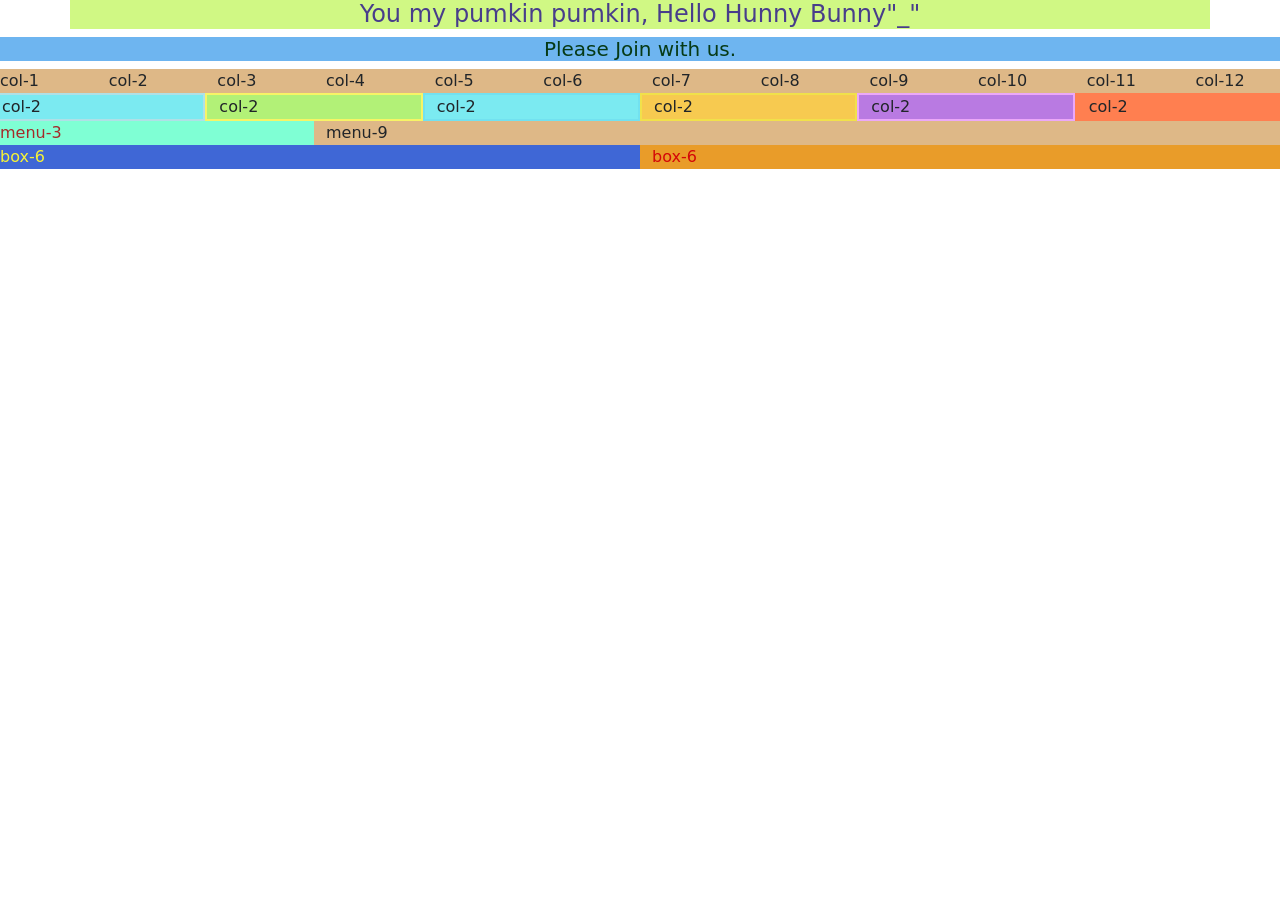
<file: Online/index.html>
<!DOCTYPE html>
<html lang="en">
<head>
    <meta charset="UTF-8">
    <meta name="viewport" content="width=device-width, initial-scale=1.0">
    <title>Document</title>
    <link rel="stylesheet" href="https://cdn.jsdelivr.net/npm/bootstrap@5.3.8/dist/css/bootstrap.min.css">
</head>
<body>

    <h4 class="container" style="color: darkslateblue; background-color: rgb(208, 248, 132);  text-align: center;" >You my pumkin pumkin, Hello Hunny Bunny"_"</h4>
    <h5 class="container_fluid" style="color: rgb(6, 58, 22); background-color: rgb(110, 181, 240);  text-align: center;"  >Please Join with us.</h5>
    
<div style="background-color: burlywood;" class="container_fluid">
    <div class="row"> 
        <div class="col">col-1</div>
        <div class="col">col-2</div>
        <div class="col">col-3</div>
        <div class="col">col-4</div>
        <div class="col">col-5</div>
        <div class="col">col-6</div>
        <div class="col">col-7</div>
        <div class="col">col-8</div>
        <div class="col">col-9</div>
        <div class="col">col-10</div>
        <div class="col">col-11</div>
        <div class="col">col-12</div>
        
    </div>
    <div style="background-color: coral;  " class="row"> 
       <div style="border: 2px solid powderblue ; background-color: #7beaf1;" class="col">col-2</div>
        <div style="border: 2px solid rgb(247, 244, 102) ; background-color: #b2f177;" class="col">col-2</div>
        <div style="border: 2px solid rgb(114, 225, 240) ; background-color: #7beaf1;" class="col">col-2</div>
        <div style="border: 2px solid rgb(241, 225, 74) ; background-color: #f7ca50;" class="col">col-2</div>
        <div style="border: 2px solid rgb(235, 168, 248) ; background-color: #b97ae2;" class="col">col-2</div>
        <div style="border: 2px solid coral ; " class="col">col-2</div>
    </div>
    <div class="container_fluid" > 
        <div class="row">
            <div style="background-color: aquamarine; color: brown;" class="col-3">menu-3</div>
        <div  class="col">menu-9</div>
        </div>
        
    </div>


    <div class="container_fluid" > 
        <div class="row">
            <div style="background-color: rgb(63, 103, 214); color: rgb(247, 243, 54);" class="col-6">box-6</div>
        <div style="background-color: rgb(233, 156, 41); color: rgb(212, 8, 8);" class="col">box-6</div>
        </div>
        
    </div>

</div>




    <link rel="stylesheet" href="https://cdn.jsdelivr.net/npm/bootstrap@5.3.8/dist/js/bootstrap.bundle.min.js
">
</body>
</html>
</file>
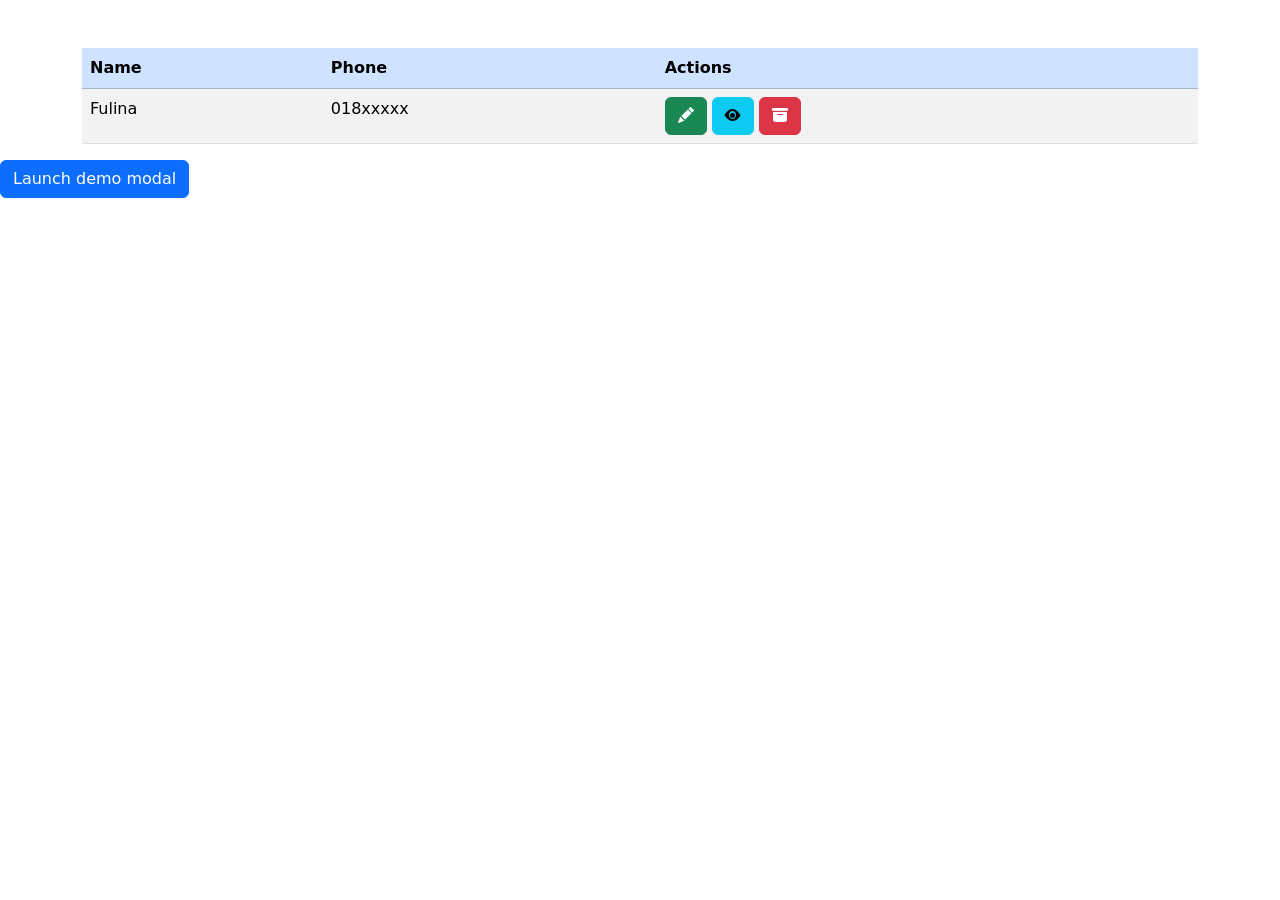
<file: Offline/form.html>
<!DOCTYPE html>
<html lang="en">
<head>
    <meta charset="UTF-8">
    <title>Form-link</title>

    <!-- Bootstrap CSS -->
    <link href="https://cdn.jsdelivr.net/npm/bootstrap@5.3.2/dist/css/bootstrap.min.css" rel="stylesheet">
    <!-- Bootstrap Icons -->
    <link href="https://cdn.jsdelivr.net/npm/bootstrap-icons/font/bootstrap-icons.css" rel="stylesheet">
</head>
<body>

<div class="container mt-5">

    <table class="table table-striped">
        <thead class="table-primary">
            <tr>
                <th>Name</th>
                <th>Phone</th>
                <th>Actions</th>
            </tr>
        </thead>

        <tbody>
            <tr>
                <td class="name">Fulina</td>
                <td class="phone">018xxxxx</td>
                <td>
                    <button class="btn btn-success editBtn"
                    data-bs-toggle="modal" 
                    data-bs-target="#myModal">
                        <i class="bi bi-pencil-fill"></i>
                    </button>

                    <button class="btn btn-info viewBtn" data-bs-toggle="modal" data-bs-target="#myModal">
                        <i class="bi bi-eye-fill"></i>
                    </button>

                    <button class="btn btn-danger" data-bs-toggle="tooltip" title="Delete">
                        <i class="bi bi-archive-fill"></i>
                    </button>
                </td>
            </tr>
        </tbody>
    </table>

</div>

<!-- Modal -->
<div class="modal fade" id="myModal" tabindex="-1">
    <div class="modal-dialog">
        <div class="modal-content">

            <div class="modal-header">
                <h5 class="modal-title" id="modalTitle">Form</h5>
                <button class="btn-close" data-bs-dismiss="modal"></button>
            </div>

            <div class="modal-body">
                <div class="mb-3">
                    <label class="form-label">Name</label>
                    <input type="text" id="mName" class="form-control">
                </div>

                <div class="mb-3">
                    <label class="form-label">Phone</label>
                    <input type="text" id="mPhone" class="form-control">
                </div>
            </div>

            <div class="modal-footer">
                <button class="btn btn-secondary" data-bs-dismiss="modal">Close</button>
                <button class="btn btn-primary" id="saveBtn">Save changes</button>
            </div>

        </div>
    </div>
</div>


<!-- Button trigger modal -->
<button type="button" class="btn btn-primary" data-bs-toggle="modal" data-bs-target="#exampleModal">
  Launch demo modal
</button>

<!-- Modal -->
<div class="modal fade" id="exampleModal" tabindex="-1" aria-labelledby="exampleModalLabel" aria-hidden="true">
  <div class="modal-dialog">
    <div class="modal-content">
      <div class="modal-header">
        <h1 class="modal-title fs-5" id="exampleModalLabel">Modal title</h1>
        <button type="button" class="btn-close" data-bs-dismiss="modal" aria-label="Close"></button>
      </div>
      <div class="modal-body">
        ...
      </div>
      <div class="modal-footer">
        <button type="button" class="btn btn-secondary" data-bs-dismiss="modal">Close</button>
        <button type="button" class="btn btn-primary">Save changes</button>
      </div>
    </div>
  </div>
</div>

<!-- Bootstrap JS -->
<script src="https://cdn.jsdelivr.net/npm/bootstrap@5.3.2/dist/js/bootstrap.bundle.min.js"></script>



</body>
</html>
</file>
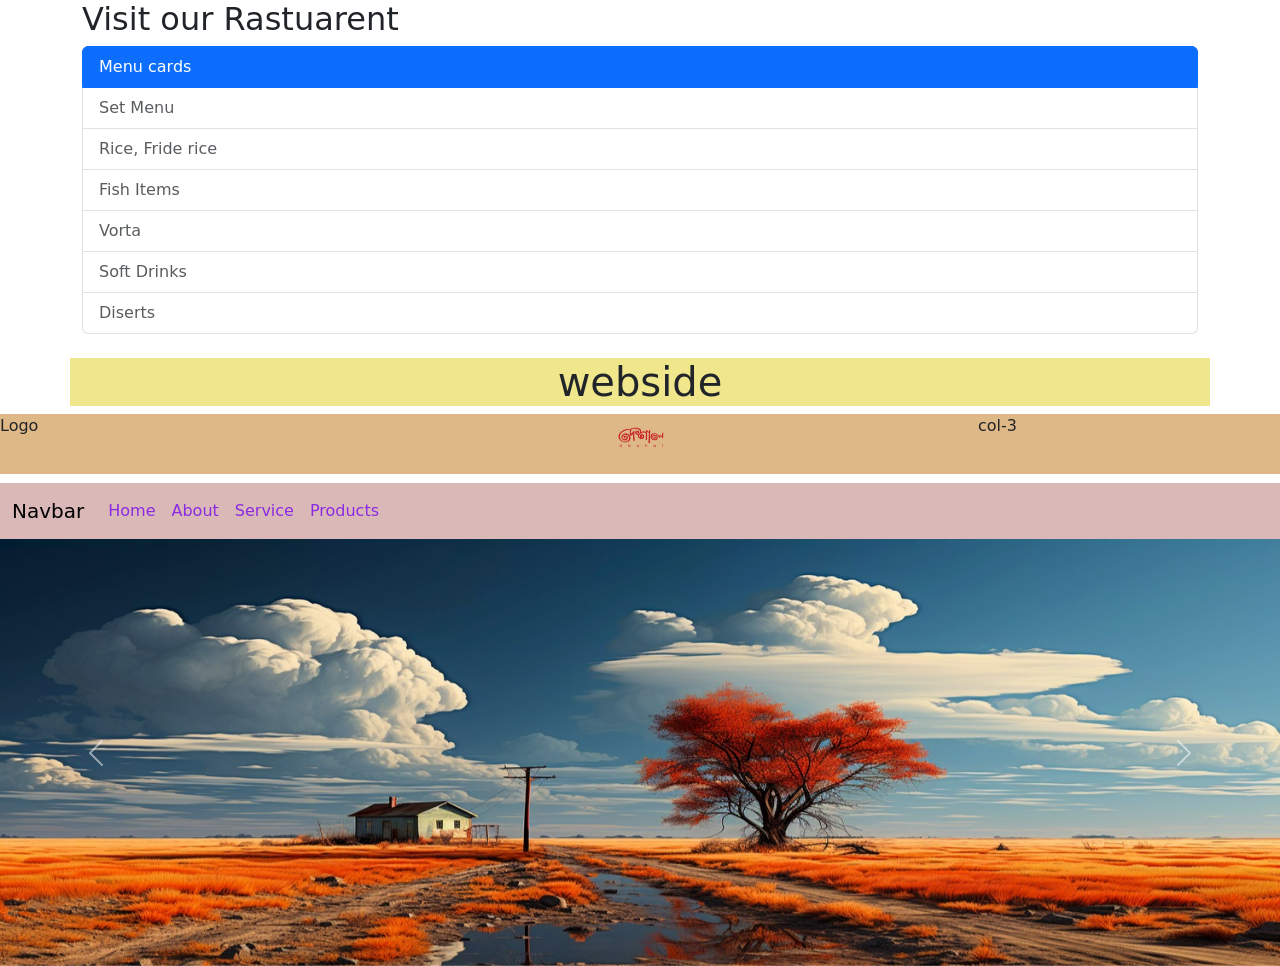
<file: Offline/list.html>
<!DOCTYPE html>
<html lang="en">

<head>
    <meta charset="UTF-8">
    <meta name="viewport" content="width=device-width, initial-scale=1.0">
    <title>list-file</title>
    <link rel="stylesheet" href="bootstrap-5.3.8-dist/bootstrap-5.3.8-dist/css/bootstrap.min.css">

</head>

<body>



    <div class="container">
        <h2>Visit our Rastuarent</h2>
        <div class="list-group">
            <a href="#" class="list-group-item list-group-item-action active " aria-current="true">
                Menu cards
            </a>
            <a href="#" class="list-group-item list-group-item-action">Set Menu</a>
            <a href="#" class="list-group-item list-group-item-action">Rice, Fride rice</a>
            <a href="#" class="list-group-item list-group-item-action">Fish Items</a>
            <a href="#" class="list-group-item list-group-item-action">Vorta</a>
            <a href="#" class="list-group-item list-group-item-action">Soft Drinks</a>
            <a href="#" class="list-group-item list-group-item-action disabled" aria-disabled="true">Diserts</a>
        </div>
    </div> <br>


    <header>
        <div style="background-color: khaki;" class="container">
            <h1 style="text-align: center;">webside</h1>
        </div>
    </header>

    <div style="background-color: burlywood; height: 60px; margin-bottom: -15px;" class="container_fluid">
        <div class="row">
            <div class="col-3">Logo</div>
            <div  class="col-6 text-center"> 
                <img width="50px" height="30px" class="mt-2"  src="pictures/DeshalMain.png" alt="">
            </div>
            <div class="col-3">col-3</div>
            
        </div>
    </div> <br>

    <nav class="navbar navbar-expand-lg" style="background-color: #dbb8b8;">
        <div class="container-fluid">
            <a class="navbar-brand" href="#">Navbar</a>
            <button class="navbar-toggler" type="button" data-bs-toggle="collapse" data-bs-target="#navbarNavDropdown"
                aria-controls="" aria-expanded="false" aria-label="Toggle navigation">
                <span class="navbar-toggler-icon"></span>
            </button>
            <div class="collapse navbar-collapse" id="navbarNavDropdown">
                <ul class="navbar-nav">
                    <li class="nav-item">
                        <a style="color: blueviolet;" class="nav-link active" aria-current="page" href="#">Home</a>
                    </li>
                    <li class="nav-item">
                        <a style="color: blueviolet;" class="nav-link active" aria-current="page" href="#">About</a>
                    </li>
                    <li class="nav-item">
                        <a style="color: blueviolet;" class="nav-link active" aria-current="page" href="#">Service</a>
                    </li>
                    <li class="nav-item">
                        <a style="color: blueviolet;" class="nav-link active" aria-current="page" href="#">Products</a>
                    </li>


                </ul>
            </div>
        </div>
    </nav>



    <div id="carouselExample" class="carousel slide">
        <div class="carousel-inner">
            <div class="carousel-item active">
                <img src="pictures/digital-art-isolated-house (1).jpg" class="d-block w-100" alt="...">
            </div>
            <div class="carousel-item">
                <img src="pictures/image3.jpg" class="d-block w-100" alt="...">
            </div>
            <div class="carousel-item">
                <img src="pictures/pic11.jpg" class="d-block w-100" alt="...">
            </div>
        </div>
        <button class="carousel-control-prev" type="button" data-bs-target="#carouselExample" data-bs-slide="prev">
            <span class="carousel-control-prev-icon" aria-hidden="true"></span>
            <span class="visually-hidden">Previous</span>
        </button>
        <button class="carousel-control-next" type="button" data-bs-target="#carouselExample" data-bs-slide="next">
            <span class="carousel-control-next-icon" aria-hidden="true"></span>
            <span class="visually-hidden">Next</span>
        </button>
    </div>





    <script src="bootstrap-5.3.8-dist/bootstrap-5.3.8-dist/js/bootstrap.bundle.min.js"></script>

</body>

</html>
</file>
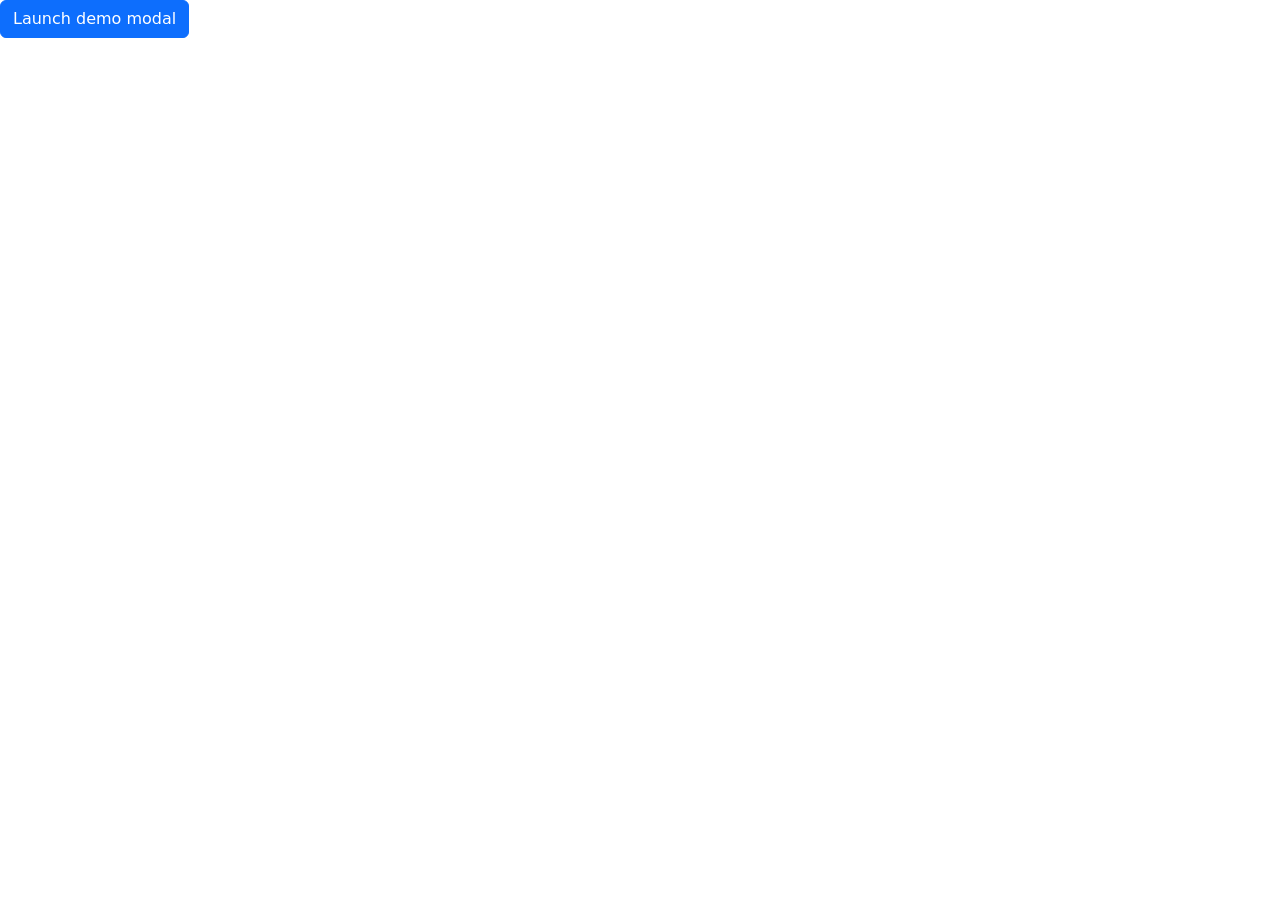
<file: Offline/pic.html>
<!DOCTYPE html>
<html lang="en">

<head>
    <meta charset="UTF-8">
    <meta name="viewport" content="width=device-width, initial-scale=1.0">
    <title>pictures</title>
    <link rel="stylesheet" href="bootstrap-5.3.8-dist/bootstrap-5.3.8-dist/css/bootstrap.min.css">
</head>

<body>
   <!-- Button trigger modal -->
<button type="button" class="btn btn-primary" data-bs-toggle="modal" data-bs-target="#exampleModal">
  Launch demo modal
</button>

<!-- Modal -->
<div class="modal fade" id="exampleModal" tabindex="-1" aria-labelledby="exampleModalLabel" aria-hidden="true">
  <div class="modal-dialog">
    <div class="modal-content">
      <div class="modal-header">
        <h1 class="modal-title fs-5" id="exampleModalLabel">Modal title</h1>
        <button type="button" class="btn-close" data-bs-dismiss="modal" aria-label="Close"></button>
      </div>
      <div class="modal-body">
        ...
      </div>
      <div class="modal-footer">
        <button type="button" class="btn btn-secondary" data-bs-dismiss="modal">Close</button>
        <button type="button" class="btn btn-primary">Save changes</button>
      </div>
    </div>
  </div>
</div>



    <link rel="stylesheet" href="bootstrap-5.3.8-dist/bootstrap-5.3.8-dist/js/bootstrap.bundle.min.js">
</body>

</html>
</file>
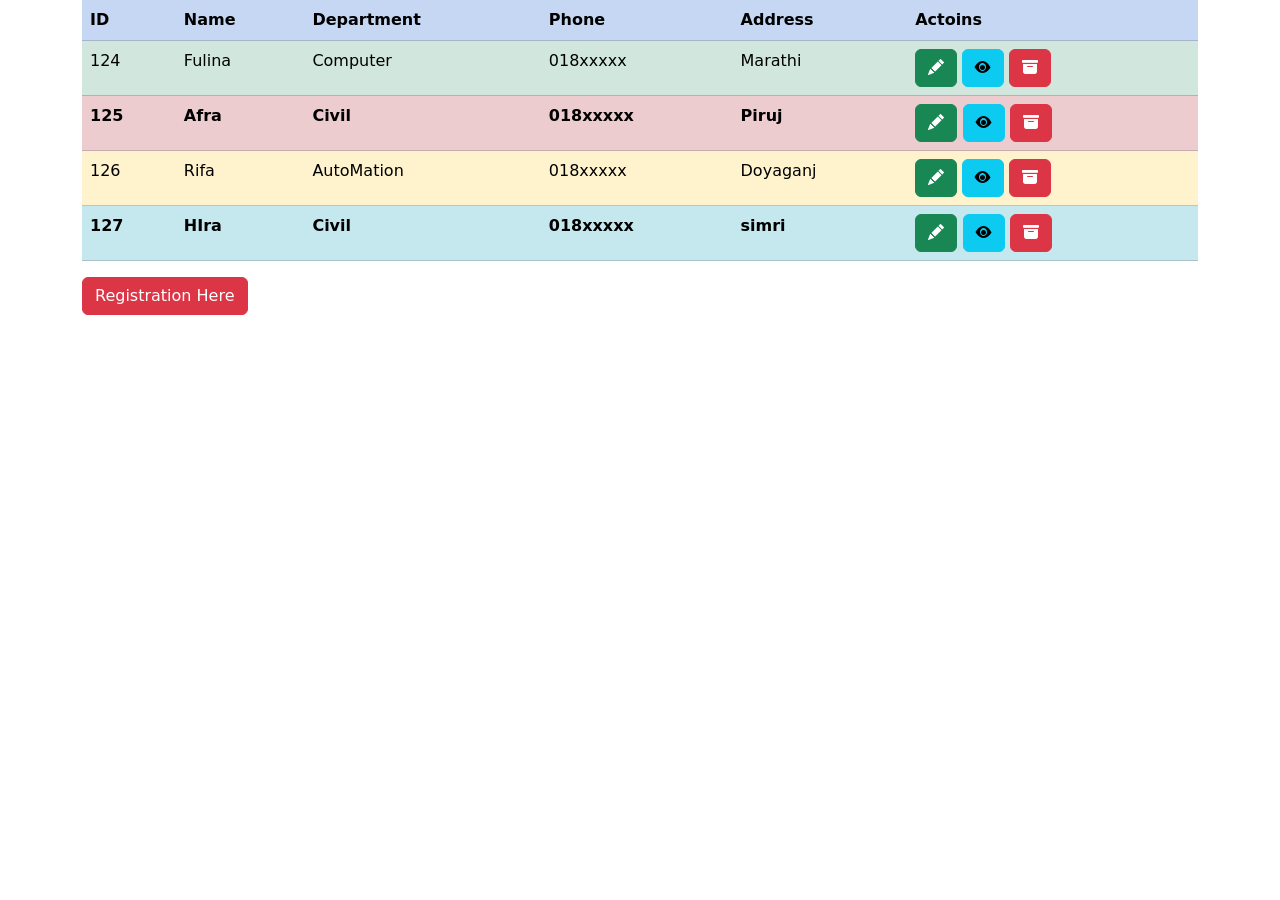
<file: Offline/table.html>
<!DOCTYPE html>
<html lang="en">

<head>
    <meta charset="UTF-8">
    <meta name="viewport" content="width=device-width, initial-scale=1.0">
    <title>table </title>
    <link rel="stylesheet" href="bootstrap-5.3.8-dist/bootstrap-5.3.8-dist/css/bootstrap.min.css">
    <link rel="stylesheet" href="https://cdn.jsdelivr.net/npm/bootstrap-icons@1.13.1/font/bootstrap-icons.min.css">
</head>

<body>

    <div class="container">
        <table class="table table-striped">
            <tr class="table-primary">
                <th>ID</th>
                <th>Name</th>
                <th>Department</th>
                <th>Phone</th>
                <th>Address</th>
                <th>Actoins</th>

            </tr>

            <tr class="table-success">
                <td>124</td>
                <td>Fulina</td>
                <td>Computer</td>
                <td>018xxxxx</td>
                <td>Marathi</td>
                <td>
                    <button type="button" class="btn btn-success" data-bs-toggle="tooltip" data-bs-placement="bottom"
                        data-bs-title="Edit"><i class="bi bi-pencil-fill"></i></button>
                    <button type="button" class="btn btn-info" data-bs-toggle="tooltip" data-bs-placement="right"
                        data-bs-title="View"><i class="bi bi-eye-fill"></i></button>
                    <button type="button" class="btn btn-danger" data-bs-toggle="tooltip" data-bs-placement="right"
                        data-bs-title="Delate"><i class="bi bi-archive-fill"></i></button>
                </td>
            </tr>

            <tr class="table-danger">
                <th>125</th>
                <th>Afra</th>
                <th>Civil</th>
                <th>018xxxxx</th>
                <th>Piruj</th>
                <th> <button type="button" class="btn btn-success" data-bs-toggle="tooltip" data-bs-placement="bottom"
                        data-bs-title="Edit"><i class="bi bi-pencil-fill"></i></button>
                    <button type="button" class="btn btn-info"><i class="bi bi-eye-fill"></i></button>
                    <button type="button" class="btn btn-danger"><i class="bi bi-archive-fill"></i></button>
                </th>
            </tr>

            <tr class="table-warning">
                <td>126</td>
                <td>Rifa</td>
                <td>AutoMation</td>
                <td>018xxxxx</td>
                <td>Doyaganj</td>
                <td> <button type="button" class="btn btn-success"><i class="bi bi-pencil-fill"></i></button>
                    <button type="button" class="btn btn-info"><i class="bi bi-eye-fill"></i></button>
                    <button type="button" class="btn btn-danger"><i class="bi bi-archive-fill"></i></button>
                </td>
            </tr>

            <tr class="table-info">
                <th>127</th>
                <th>HIra</th>
                <th>Civil</th>
                <th>018xxxxx</th>
                <th>simri</th>
                <th> <button type="button" class="btn btn-success"><i class="bi bi-pencil-fill"></i></button>
                    <button type="button" class="btn btn-info"><i class="bi bi-eye-fill"></i></button>
                    <button type="button" class="btn btn-danger"><i class="bi bi-archive-fill"></i></button>
                </th>
            </tr>

        </table>
    </div>

    <div class="container">
        <button type="button" class="btn btn-danger" data-bs-toggle="modal" data-bs-target="#exampleModal">
            Registration Here
        </button>
    </div>

    <div class="modal fade" id="exampleModal" tabindex="-1" aria-labelledby="exampleModalLabel" aria-hidden="true">

        <div class="modal-dialog">
            <div class="modal-content">
                <div class="modal-header">


                    <div class="col-12">

                        <form class="row g-3">
                            <div class="col-md-6">
                                <label for="inputEmail4" class="form-label">Email</label>
                                <input placeholder="Enter your name" type="email" class="form-control" id="inputEmail4">
                            </div>
                            <div class="col-md-6">
                                <label for="inputPassword4" class="form-label">Password</label>
                                <input placeholder="enter your pass" type="password" class="form-control"
                                    id="inputPassword4">
                            </div>
                            <div class="col-12">
                                <label for="inputAddress" class="form-label">Address</label>
                                <input type="text" class="form-control" id="inputAddress" placeholder="1234 Main St">
                            </div>
                            <div class="col-12">
                                <label for="inputAddress2" class="form-label">Address 2</label>
                                <input type="text" class="form-control" id="inputAddress2"
                                    placeholder="Apartment, studio, or floor">
                            </div>
                            <div class="col-md-6">
                                <label for="inputCity" class="form-label">City</label>
                                <input type="text" class="form-control" id="inputCity">
                            </div>
                            <div class="col-md-4">
                                <label for="inputState" class="form-label">State</label>
                                <select id="inputState" class="form-select">
                                    <option selected>Choose...</option>
                                    <option>...</option>
                                </select>
                            </div>
                            <div class="col-md-2">
                                <label for="inputZip" class="form-label">Zip</label>
                                <input type="text" class="form-control" id="inputZip">
                            </div>
                            <div class="col-12">
                                <div class="form-check">
                                    <input class="form-check-input" type="checkbox" id="gridCheck">
                                    <label class="form-check-label" for="gridCheck">
                                        Check me out
                                    </label>
                                </div>
                            </div>
                            <div class="col-12">
                                <button type="submit" class="btn btn-primary">Submit</button>
                                <button type="button" class="btn btn-danger">Reset</button>
                            </div>
                        </form>

                    </div>
                </div>
            </div>
        </div>
    </div>


    <script src="./bootstrap-5.3.8-dist/bootstrap-5.3.8-dist/js/bootstrap.bundle.min.js"></script>
    <script>
        const tooltipTriggerList = document.querySelectorAll('[data-bs-toggle="tooltip"]')
        const tooltipList = [...tooltipTriggerList].map(tooltipTriggerEl => new bootstrap.Tooltip(tooltipTriggerEl))
    </script>
</body>

</html>
</file>
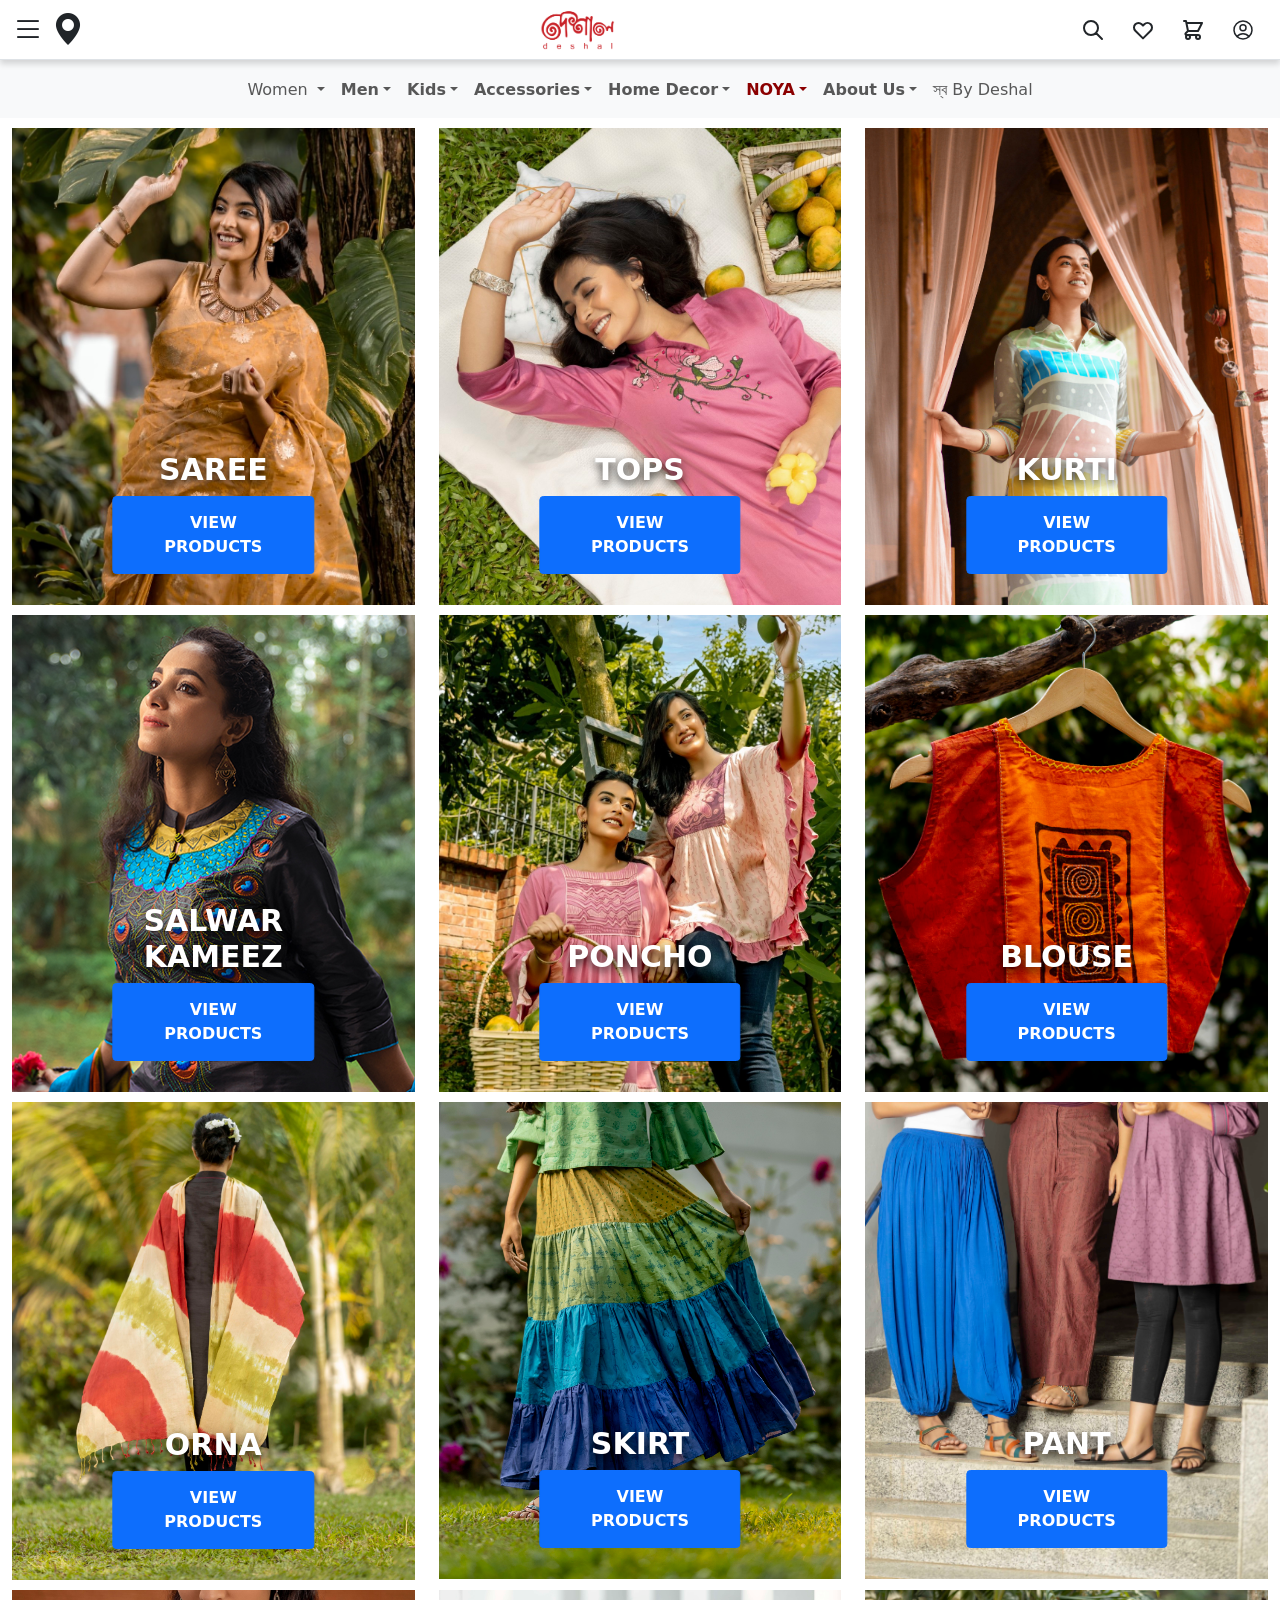
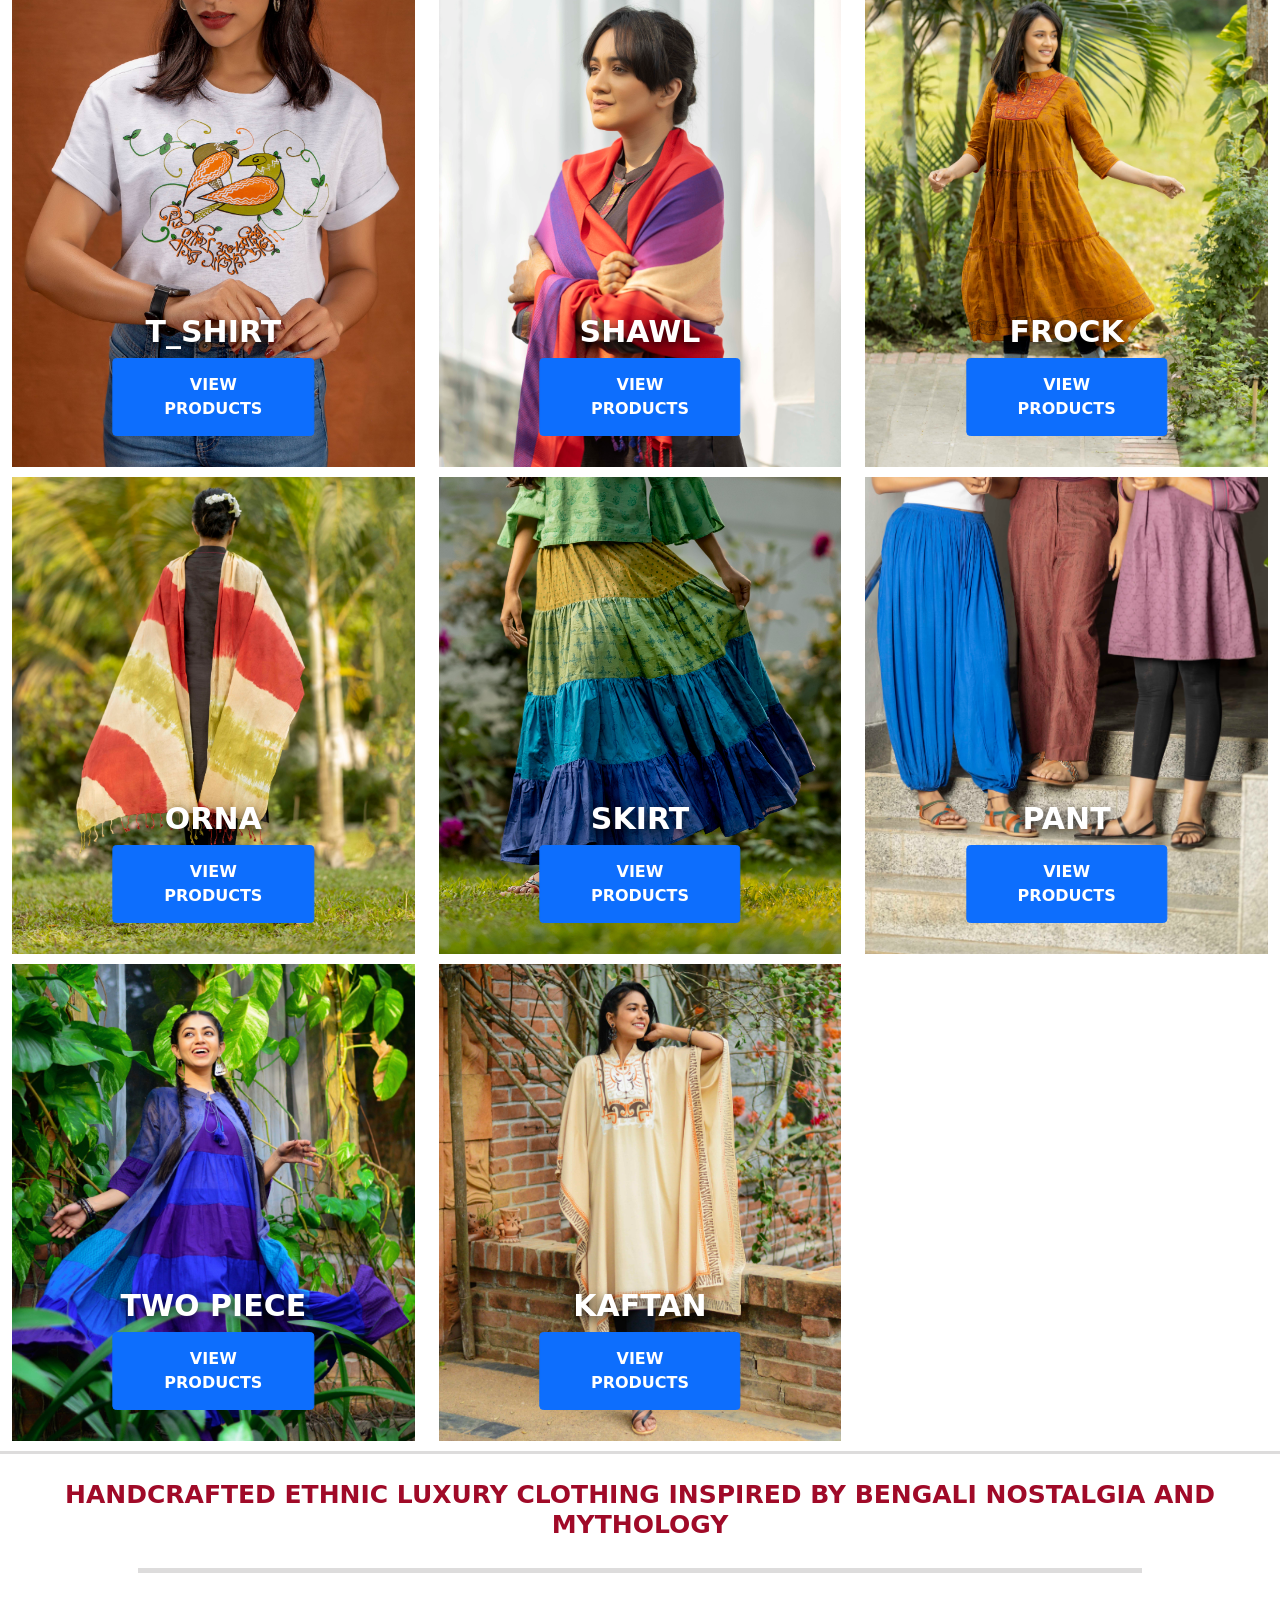
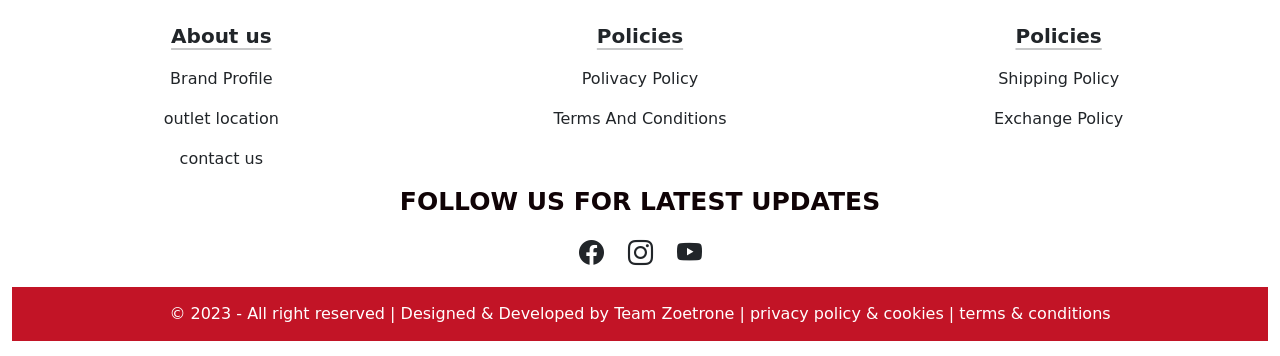
<file: Online/desal-women-part.html>
<!doctype html>
<html lang="en">
  <head>
    <meta charset="UTF-8" />
    <meta name="viewport" content="width=device-width, initial-scale=1.0" />
    <title>Deshal-Women-page</title>
    <link
      rel="stylesheet"
      href="https://cdn.jsdelivr.net/npm/bootstrap@5.3.8/dist/css/bootstrap.min.css"
    />
    <link rel="stylesheet" href="deshal-style.css">
    <link
      rel="stylesheet"
      href="https://cdn.jsdelivr.net/npm/bootstrap-icons@1.10.5/font/bootstrap-icons.css"
    />

    <style>
      .carousel-indicators [data-bs-target] {
        width: 12px;        /* গোল করার জন্য equal width & height */
        height: 12px;
        border-radius: 50%; /* circle বানাবে */
        background-color: #000; /* color */
        opacity: 0.5;
      }

      .carousel-indicators .active {
        opacity: 1;
        background-color: #000; /* active color */
      }
      .carousel-control-prev-icon,
      .carousel-control-next-icon {
        filter: invert(1); /* সাদা → কালো */
      }
      .video-background {
        position: fixed;
        top: 0;
        left: 0;
        width: 100%;
        height: 100%;
        z-index: -1;
      }

.video-background iframe {
  width: 100%;
  height: 100%;
  object-fit: cover;
}

      
      .navbar-bottom-shadow {
        box-shadow: 0 4px 6px rgba(0, 0, 0, 0.15);
      }

      .category-card {
        overflow: hidden;
      }

      .category-content {
        z-index: 2;
      }

      .category-title {
        color: #fff;
        font-weight: bold;
        text-transform: uppercase;
        text-shadow: 0 4px 10px rgba(0, 0, 0, 0.8);
        margin-bottom: 8px;
      }
      .icon-fix {
        font-size: 32px;
        line-height: 32px;
        vertical-align: middle;
      }

      .item:hover {
  color: black;
  font-weight: 850;
  font-family: Poppins, sans-serif;
}
.custom-navbar {
  border-bottom: 2px solid #050505;
  height: 60px;
  padding: 0px !important;
  /* position: sticky; */
  top: 0;
  z-index: 1050;
  
}

.custom-navbar .navbar-brand img {
  height: 60px;   /* logo ছোট করলে সুন্দর দেখাবে */
  width: auto;
}


    </style>
  </head>

  <body>
    <div class="sticky-top">

      <!-- first nav e icons -->
      <nav class="navbar navbar-expand-lg bg-white navbar-bottom-shadow border-bottom custom-navbar">

        
        <div class="container-fluid">
          <!-- Left Icons -->
          <div class="d-flex align-items-center">
            <i class="bi bi-list text-dark icon-fix me-2"></i>
            <i class="bi bi-geo-alt-fill text-dark icon-fix"></i>
          </div>
          
          <!-- Center Logo -->
          <a class="navbar-brand mx-auto" href="Deshalwebside.html">
            <img
            src="pictures/DeshalMain.png"
            alt=""
            style="width: 80px; height: 59px"
            />
          </a>
          
          <!-- Right Icons -->
          <div class="d-flex align-items-center">
            <button class="btn btn-link text-dark">
              <svg
              xmlns="http://www.w3.org/2000/svg"
              width="24"
              height="24"
              fill="none"
              viewBox="0 0 24 24"
              stroke="currentColor"
              >
              <path
              stroke-linecap="round"
              stroke-linejoin="round"
              stroke-width="2"
              d="M21 21l-6-6m2-5a7 7 0 11-14 0 7 7 0 0114 0z"
              ></path>
            </svg>
          </button>
          
          <a
          class="btn btn-link text-dark d-none d-sm-inline-block"
          href="/profile?tab=4"
          >
          <svg
          xmlns="http://www.w3.org/2000/svg"
          width="24"
          height="24"
          fill="none"
          viewBox="0 0 24 24"
          stroke="currentColor"
            >
            <path
            stroke-linecap="round"
            stroke-linejoin="round"
            stroke-width="2"
            d="M4.318 6.318a4.5 4.5 0 000 6.364L12 20.364l7.682-7.682a4.5 4.5 0 00-6.364-6.364L12 7.636l-1.318-1.318a4.5 4.5 0 00-6.364 0z"
            ></path>
          </svg>
        </a>
        
        <button class="btn btn-link text-dark">
          <svg
              xmlns="http://www.w3.org/2000/svg"
              width="24"
              height="24"
              fill="none"
              viewBox="0 0 24 24"
              stroke="currentColor"
              >
              <path
              stroke-linecap="round"
              stroke-linejoin="round"
              stroke-width="2"
              d="M3 3h2l.4 2M7 13h10l4-8H5.4M7 13L5.4 5M7 13l-2.293 2.293c-.63.63-.184 1.707.707 1.707H17m0 0a2 2 0 100 4 2 2 0 000-4zm-8 2a2 2 0 11-4 0 2 2 0 014 0z"
              ></path>
            </svg>
          </button>
          
          <button class="btn btn-link text-dark">
            <svg
            xmlns="http://www.w3.org/2000/svg"
            width="24"
            height="24"
            fill="none"
            viewBox="0 0 24 24"
            stroke="currentColor"
            >
            <path
            stroke-linecap="round"
            stroke-linejoin="round"
            stroke-width="1.5"
            d="M17.982 18.725A7.488 7.488 0 0012 15.75a7.488 7.488 0 00-5.982 2.975m11.963 0a9 9 0 10-11.963 0m11.963 0A8.966 8.966 0 0112 21a8.966 8.966 0 01-5.982-2.275M15 9.75a3 3 0 11-6 0 3 3 0 016 0z"
            ></path>
          </svg>
        </button>
      </div>
    </div>
  </nav>
  
  
  

  <nav class="navbar navbar-expand-lg bg-body-tertiary" style="padding-top: 10px;z-index: 2;">
      <div class="container-fluid">
        <!-- <a class="navbar-brand" href="#">Navbar</a> -->
        <button
        class="navbar-toggler"
        type="button"
        data-bs-toggle="collapse"
        data-bs-target="#navbarSupportedContent"
        aria-controls="navbarSupportedContent"
        aria-expanded="false"
        aria-label="Toggle navigation"
        >
        <span class="navbar-toggler-icon"></span>
      </button>
      
      <div class="collapse navbar-collapse" id="navbarSupportedContent">
        <ul class="navbar-nav mx-auto mb-2 mb-lg-0">
          <li class="nav-item dropdown position-static">
            <a class="nav-link dropdown-toggle  item " href="desal-women-part.html" 
            data-bs-toggle="dropdown">
            Women
          </a>
          
          <!-- Mega Menu -->
          <div class="dropdown-menu w-100 mt-0 border-0 shadow" style="text-decoration: none;">
            <div class="container py-4">
              <div class="row">
                
                <!-- Column 1 -->
                          <div class="col-md-4">
                            <h4 class="text-danger fw-bold"><a href="https://www.deshal.net/women/saree" class="text-danger fw-bold" style="text-decoration: none;">Saree </a></h4>
                            <ul style="list-style-type: none;" > <li> <a class="dropdown-item" href="#">Moslin</a></li>
                              <li><a class="dropdown-item" href="#">Silk</a></li>
                              <li><a class="dropdown-item" href="#">Jamdani</a></li>
                            <li><a class="dropdown-item" href="#">Katan</a></li>
                            <li><a class="dropdown-item" href="#">Hand Embroidery</a> 
                              <ul> 
                                  <li><a class="dropdown-item" href="#">Half Silk</a></li>
                                  <li><a class="dropdown-item" href="#">Cotton</a></li>
                                </ul>
                              </li>
                              <li><a class="dropdown-item" href="#">Cotton</a>
                                <ul> 
                                  <li>Plain Saree</li>
                                  <li>Block Print</li>
                                  <li>Vegetable Dye</li>
                                  <li>Tie DYE</li>
                              </ul> 
                            </li>
                          </ul>
                        </div>
                        
                        
                        <!-- Column 2 -->
                        <div class="col-md-4">
                          
                          <!-- <h6 class="text-danger fw-bold">Salwar Kameez</h6> -->
                          <ul> <li> <a class="dropdown-item" href="#">Moslin</a></li>
                            <a class="dropdown-item" href="#">Cotton</a>
                            <a class="dropdown-item" href="#">Silk</a>
                            
                            <h6 class="text-danger fw-bold mt-3"  > <a href="https://www.deshal.net/women/kurti" style="text-decoration: none;">Kurti</a></h6>
                            <a class="dropdown-item" href="#">Frock</a>
                            <a class="dropdown-item" href="#">Tops</a>
                            <a class="dropdown-item" href="#">Kaftan</a>
                          </div>
                          
                          <!-- Column 3 -->
                          <div class="col-md-4">
                            <h6 class="text-danger fw-bold">Pant</h6>
                            <a class="dropdown-item" href="#">Harem Pant</a>
                            <a class="dropdown-item" href="#">Leggings</a>
                            
                            <h6 class="text-danger fw-bold mt-3">Others</h6>
                            <a class="dropdown-item" href="#">Orna</a>
                            <a class="dropdown-item" href="#">Skirt</a>
                            <a class="dropdown-item" href="#">T-Shirt</a>
                          </div>
                          
                        </div>
                      </div>
                    </div>
                  </li>
                  
                  <!-- men -->
                  <li class="nav-item dropdown position-static">
                    <a class="nav-link dropdown-toggle fw-bold" data-bs-toggle="dropdown" href="#">Men</a>
                    <div class="dropdown-menu w-100 mt-0 border-0 shadow">
                      <div class="container py-4">
                        <div class="row">
                          
                          <!-- Column 1 -->
                          <div class="col-md-4">
                            <h6 class="text-danger fw-bold">Panjabi</h6>
                            <a class="dropdown-item" href="#">Shirt</a>
                            <a class="dropdown-item" href="#">Cotton</a>
                            <!-- <a class="dropdown-item" href="#">Jamdani</a>
                            <a class="dropdown-item" href="#">Katan</a>
                            <a class="dropdown-item" href="#">Cotton</a> -->
                          </div>
                          
                          <!-- Column 2 -->
                          <div class="col-md-4">
                            <h6 class="text-danger fw-bold">Linen</h6>
                            <a class="dropdown-item" href="#">T-shirt</a>
                            <a class="dropdown-item" href="#">Fotua</a>
                            
                            <!-- <h6 class="text-danger fw-bold mt-3">Kurti</h6>
                            <a class="dropdown-item" href="#">Frock</a>
                            <a class="dropdown-item" href="#">Tops</a>
                            <a class="dropdown-item" href="#">Kaftan</a> -->
                          </div>
                          
                          <!-- Column 3 -->
                          <div class="col-md-4">
                            <h6 class="text-danger fw-bold">Pant</h6>
                            <a class="dropdown-item" href="#">Harem Pant</a>
                            <a class="dropdown-item" href="#">Leggings</a>
                            
                            <h6 class="text-danger fw-bold mt-3">Others</h6>
                            <a class="dropdown-item" href="#">Orna</a>
                            <a class="dropdown-item" href="#">Skirt</a>
                            <a class="dropdown-item" href="#">T-Shirt</a>
                          </div>
                          
                        </div>
                      </div>
                    </div>
                    
                  </li>
                  <li class="nav-item dropdown position-static">
                    <a class="nav-link dropdown-toggle fw-bold" href="#" 
                    data-bs-toggle="dropdown">Kids</a>
                    <div class="dropdown-menu w-100 mt-0 border-0 shadow">
                      <div class="container py-4">
                        <div class="row">
                          
                          <!-- Column 1 -->
                          <div class="col-md-4">
                            <h6 class="text-danger fw-bold">Saree</h6>
                            <a class="dropdown-item" href="#">Moslin</a>
                            <a class="dropdown-item" href="#">Silk</a>
                            <a class="dropdown-item" href="#">Jamdani</a>
                            <a class="dropdown-item" href="#">Katan</a>
                            <a class="dropdown-item" href="#">Cotton</a>
                          </div>
                          
                          <!-- Column 2 -->
                          <div class="col-md-4">
                            <h6 class="text-danger fw-bold">Salwar Kameez</h6>
                            <a class="dropdown-item" href="#">Cotton</a>
                            <a class="dropdown-item" href="#">Silk</a>
                            
                            <h6 class="text-danger fw-bold mt-3">Kurti</h6>
                            <a class="dropdown-item" href="#">Frock</a>
                            <a class="dropdown-item" href="#">Tops</a>
                            <a class="dropdown-item" href="#">Kaftan</a>
                          </div>
                          
                          <!-- Column 3 -->
                          <div class="col-md-4">
                            <h6 class="text-danger fw-bold">Pant</h6>
                            <a class="dropdown-item" href="#">Harem Pant</a>
                            <a class="dropdown-item" href="#">Leggings</a>
                            
                            <h6 class="text-danger fw-bold mt-3">Others</h6>
                            <a class="dropdown-item" href="#">Orna</a>
                            <a class="dropdown-item" href="#">Skirt</a>
                            <a class="dropdown-item" href="#">T-Shirt</a>
                          </div>
                          
                        </div>
                      </div>
                    </div>
                  </li>

                  <li class="nav-item dropdown position-static">
              <a class="nav-link dropdown-toggle fw-bold" href="#" 
              data-bs-toggle="dropdown">Accessories</a>
              <div class="dropdown-menu w-100 mt-0 border-0 shadow">
                <div class="container py-4">
                  <div class="row">
                    
                    <!-- Column 1 -->
                    <div class="col-md-4">
                      <h6 class="text-danger fw-bold">Saree</h6>
                            <a class="dropdown-item" href="#">Moslin</a>
                            <a class="dropdown-item" href="#">Silk</a>
                            <a class="dropdown-item" href="#">Jamdani</a>
                            <a class="dropdown-item" href="#">Katan</a>
                            <a class="dropdown-item" href="#">Cotton</a>
                          </div>
                          
                          <!-- Column 2 -->
                          <div class="col-md-4">
                            <h6 class="text-danger fw-bold">Salwar Kameez</h6>
                            <a class="dropdown-item" href="#">Cotton</a>
                            <a class="dropdown-item" href="#">Silk</a>
                            
                            <h6 class="text-danger fw-bold mt-3">Kurti</h6>
                            <a class="dropdown-item" href="#">Frock</a>
                            <a class="dropdown-item" href="#">Tops</a>
                            <a class="dropdown-item" href="#">Kaftan</a>
                          </div>
                          
                          <!-- Column 3 -->
                          <div class="col-md-4">
                            <h6 class="text-danger fw-bold">Pant</h6>
                            <a class="dropdown-item" href="#">Harem Pant</a>
                            <a class="dropdown-item" href="#">Leggings</a>
                            
                            <h6 class="text-danger fw-bold mt-3">Others</h6>
                            <a class="dropdown-item" href="#">Orna</a>
                            <a class="dropdown-item" href="#">Skirt</a>
                            <a class="dropdown-item" href="#">T-Shirt</a>
                          </div>
                          
                        </div>
                      </div>
                    </div>
                  </li>
                  <li class="nav-item dropdown position-static">
                    <a class="nav-link dropdown-toggle fw-bold" href="#" 
                    data-bs-toggle="dropdown">Home Decor</a>
                    <div class="dropdown-menu w-100 mt-0 border-0 shadow">
                      <div class="container py-4">
                        <div class="row">
                          
                          <!-- Column 1 -->
                          <div class="col-md-4">
                            <h6 class="text-danger fw-bold">Saree</h6>
                            <a class="dropdown-item" href="#">Moslin</a>
                            <a class="dropdown-item" href="#">Silk</a>
                            <a class="dropdown-item" href="#">Jamdani</a>
                            <a class="dropdown-item" href="#">Katan</a>
                            <a class="dropdown-item" href="#">Cotton</a>
                          </div>
                          
                          <!-- Column 2 -->
                          <div class="col-md-4">
                            <h6 class="text-danger fw-bold">Salwar Kameez</h6>
                            <a class="dropdown-item" href="#">Cotton</a>
                            <a class="dropdown-item" href="#">Silk</a>
                            
                            <h6 class="text-danger fw-bold mt-3">Kurti</h6>
                            <a class="dropdown-item" href="#">Frock</a>
                            <a class="dropdown-item" href="#">Tops</a>
                            <a class="dropdown-item" href="#">Kaftan</a>
                          </div>
                          
                          <!-- Column 3 -->
                          <div class="col-md-4">
                            <h6 class="text-danger fw-bold">Pant</h6>
                            <a class="dropdown-item" href="#">Harem Pant</a>
                            <a class="dropdown-item" href="#">Leggings</a>

                            <h6 class="text-danger fw-bold mt-3">Others</h6>
                            <a class="dropdown-item" href="#">Orna</a>
                            <a class="dropdown-item" href="#">Skirt</a>
                            <a class="dropdown-item" href="#">T-Shirt</a>
                          </div>
                          
                        </div>
                      </div>
                    </div>
                  </li>
                  <li class="nav-item dropdown position-static">
                    <a style="color: darkred;" class="nav-link dropdown-toggle fw-bold" href="#" 
                    data-bs-toggle="dropdown">NOYA</a>
                    <div class="dropdown-menu w-100 mt-0 border-0 shadow">
                      <div class="container py-4">
                        <div class="row">
                          
                          <!-- Column 1 -->
                          <div class="col-md-4">
                            <h6 class="text-danger fw-bold">Saree</h6>
                            <a class="dropdown-item" href="#">Moslin</a>
                            <a class="dropdown-item" href="#">Silk</a>
                            <a class="dropdown-item" href="#">Jamdani</a>
                            <a class="dropdown-item" href="#">Katan</a>
                            <a class="dropdown-item" href="#">Cotton</a>
                          </div>
                          
                          <!-- Column 2 -->
                          <div class="col-md-4">
                            <h6 class="text-danger fw-bold">Salwar Kameez</h6>
                            <a class="dropdown-item" href="#">Cotton</a>
                            <a class="dropdown-item" href="#">Silk</a>
                            
                            <h6 class="text-danger fw-bold mt-3">Kurti</h6>
                            <a class="dropdown-item" href="#">Frock</a>
                            <a class="dropdown-item" href="#">Tops</a>
                            <a class="dropdown-item" href="#">Kaftan</a>
                          </div>
                          
                          <!-- Column 3 -->
                          <div class="col-md-4">
                            <h6 class="text-danger fw-bold">Pant</h6>
                            <a class="dropdown-item" href="#">Harem Pant</a>
                            <a class="dropdown-item" href="#">Leggings</a>
                            
                            <h6 class="text-danger fw-bold mt-3">Others</h6>
                            <a class="dropdown-item" href="#">Orna</a>
                            <a class="dropdown-item" href="#">Skirt</a>
                            <a class="dropdown-item" href="#">T-Shirt</a>
                          </div>
                          
                        </div>
                      </div>
                    </div>
                  </li>
                  <li class="nav-item dropdown position-static">
                    <a class="nav-link dropdown-toggle fw-bold" href="#" 
                    data-bs-toggle="dropdown">About Us</a>
                    <div class="dropdown-menu w-100 mt-0 border-0 shadow">
                      <div class="container py-4">
                        <div class="row">
                          
                          <!-- Column 1 -->
                          <div class="col-md-4">
                            <h6 class="text-danger fw-bold">Saree</h6>
                            <a class="dropdown-item" href="#">Moslin</a>
                            <a class="dropdown-item" href="#">Silk</a>
                            <a class="dropdown-item" href="#">Jamdani</a>
                            <a class="dropdown-item" href="#">Katan</a>
                            <a class="dropdown-item" href="#">Cotton</a>
                          </div>
                          
                          <!-- Column 2 -->
                          <div class="col-md-4">
                            <h6 class="text-danger fw-bold">Salwar Kameez</h6>
                            <a class="dropdown-item" href="#">Cotton</a>
                            <a class="dropdown-item" href="#">Silk</a>
                            
                            <h6 class="text-danger fw-bold mt-3">Kurti</h6>
                            <a class="dropdown-item" href="#">Frock</a>
                            <a class="dropdown-item" href="#">Tops</a>
                            <a class="dropdown-item" href="#">Kaftan</a>
                          </div>
                          
                          <!-- Column 3 -->
                          <div class="col-md-4">
                            <h6 class="text-danger fw-bold">Pant</h6>
                            <a class="dropdown-item" href="#">Harem Pant</a>
                            <a class="dropdown-item" href="#">Leggings</a>
                            
                            <h6 class="text-danger fw-bold mt-3">Others</h6>
                            <a class="dropdown-item" href="#">Orna</a>
                            <a class="dropdown-item" href="#">Skirt</a>
                            <a class="dropdown-item" href="#">T-Shirt</a>
                          </div>
                          
                        </div>
                      </div>
                    </div>
                  </li>
                  <li class="nav-item dropdown position-static">
              <a class="nav-link" href="#">
                স্ব By Deshal
              </a>
            </li>
            
            
            <!-- <li class="nav-item dropdown">
              <a
              class="nav-link dropdown-toggle"
              href="#"
              role="button"
              data-bs-toggle="dropdown"
              aria-expanded="false"
              >
              Collection
            </a>
              <ul class="dropdown-menu">
                <li><a class="dropdown-item" href="#">Action</a></li>
                <li><a class="dropdown-item" href="#">Another action</a></li>
                <li>
                  <hr class="dropdown-divider" />
                </li>
                <li>
                  <a class="dropdown-item" href="#">Something else here</a>
                </li>
              </ul>
            </li> -->
            
            
            
            
            <!-- <li class="nav-item">
              <a class="nav-link disabled" aria-disabled="true">Disabled</a>
            </li> -->
          </ul>
          <!-- <form class="d-flex" role="search">
            <input class="form-control me-2" type="search" placeholder="Search" aria-label="Search" />
            <button class="btn btn-outline-success" type="submit">Search</button>
          </form> -->
        </div>
      </div>
    </nav>
  </div>
    
    <!-- <div>
      <img
        style="width: 100%; height: auto"
        src="pictures/Deshal-cover1.jpeg"
        alt=""
      />
    </div> -->

    <!-- Firsth card section -->

    <div class="row justify-content-center" style="padding: 0px">
      <!-- Card 1 -->
      <div class="col-4 ">
        <div class="category-card position-relative text-center">
          <div
            class="category-content position-absolute bottom-0 start-50 translate-middle-x mb-3"
          >
            <h5 class="category-title">SAREE</h5>
            <a href="#" class="btn btn-primary btn-sm">View Products</a>
          </div>
          <img
            src="pictures/women-prt-pic-1.jpg"
            class="img-fluid w-100"
            alt="category"
          />
        </div>
      </div>

      <!-- Card 2 -->
      <div class="col-4">
        <div class="category-card position-relative text-center">
          <div
            class="category-content position-absolute bottom-0 start-50 translate-middle-x mb-3"
          >
            <h5 class="category-title">TOPS</h5>
            <a href="#" class="btn btn-primary btn-sm">View Products</a>
          </div>
          <img
            src="pictures/women-prt-pic-2.jpg"
            class="img-fluid w-100"
            alt="category"
          />
        </div>
      </div>

      <!-- Card 3 -->
      <div class="col-4">
        <div class="category-card position-relative text-center">
          <div
            class="category-content position-absolute bottom-0 start-50 translate-middle-x mb-3"
          >
            <h5 class="category-title">KURTI</h5>
            <a href="#" class="btn btn-primary btn-sm">View Products</a>
          </div>
          <img
            src="pictures/women-prt-pic3.jpg"
            class="img-fluid w-100"
            alt="category"
          />
        </div>
      </div>
    </div>
      
    <!-- second row(col) -->
    <div class="row" style="padding: 0px;">
      <!-- Card 1 -->
      <div class="col-4">
        <div class="category-card position-relative text-center">
          <div
            class="category-content position-absolute bottom-0 start-50 translate-middle-x mb-3"
          >
            <h5 class="category-title">SALWAR KAMEEZ</h5>
            <a href="#" class="btn btn-primary btn-sm">View Products</a>
          </div>
          <img
            src="pictures/women-prt-pic4.jpg"
            class="img-fluid w-100"
            alt="category"
          />
        </div>
      </div>

      <!-- Card 2 -->
      <div class="col-4">
        <div class="category-card position-relative text-center">
          <div
            class="category-content position-absolute bottom-0 start-50 translate-middle-x mb-3"
          >
            <h5 class="category-title">PONCHO</h5>
            <a href="#" class="btn btn-primary btn-sm">View Products</a>
          </div>
          <img
            src="pictures/women-prt-pic5.jpg"
            class="img-fluid w-100"
            alt="category"
          />
        </div>
      </div>

      <!-- Card 3 -->
      <div class="col-4">
        <div class="category-card position-relative text-center">
          <div
            class="category-content position-absolute bottom-0 start-50 translate-middle-x mb-3"
          >
            <h5 class="category-title">BLOUSE</h5>
            <a href="#" class="btn btn-primary btn-sm">View Products</a>
          </div>
          <img
            src="pictures/w-prt-pic6.jpg"
            class="img-fluid w-100"
            alt="category"
          />
        </div>
      </div>
    </div>
      



    <!-- THIRD ROW(COL) -->
<div class="row " style="padding: 0px">
      <!-- Card 1 -->
      <div class="col-4">
        <div class="category-card position-relative text-center">
          <div
            class="category-content position-absolute bottom-0 start-50 translate-middle-x mb-3"
          >
            <h5 class="category-title">ORNA</h5>
            <a href="#" class="btn btn-primary btn-sm">View Products</a>
          </div>
          <img
            src="pictures/Women-orna.jpg"
            class="img-fluid w-100"
            alt="category"
          />
        </div>
      </div>

      <!-- Card 2 -->
      <div class="col-4">
        <div class="category-card position-relative text-center">
          <div
            class="category-content position-absolute bottom-0 start-50 translate-middle-x mb-3"
          >
            <h5 class="category-title">SKIRT</h5>
            <a href="#" class="btn btn-primary btn-sm">View Products</a>
          </div>
          <img
            src="pictures/women-skirt.jpg"
            class="img-fluid w-100"
            alt="category"
          />
        </div>
      </div>

      <!-- Card 3 -->
      <div class="col-4">
        <div class="category-card position-relative text-center">
          <div
            class="category-content position-absolute bottom-0 start-50 translate-middle-x mb-3"
          >
            <h5 class="category-title">PANT</h5>
            <a href="#" class="btn btn-primary btn-sm">View Products</a>
          </div>
          <img
            src="pictures/women-pant.jpg"
            class="img-fluid w-100"
            alt="category"
          />
        </div>
      </div>
    </div>

      
<!-- fourth row(cols) -->
 <div class="row" style="padding: 0px">
      <!-- Card 1 -->
      <div class="col-4">
        <div class="category-card position-relative text-center">
          <div
            class="category-content position-absolute bottom-0 start-50 translate-middle-x mb-3"
          >
            <h5 class="category-title">T_SHIRT</h5>
            <a href="#" class="btn btn-primary btn-sm">View Products</a>
          </div>
          <img
            src="pictures/Women-t-shirt.jpg"
            class="img-fluid w-100"
            alt="category"
          />
        </div>
      </div>

      <!-- Card 2 -->
      <div class="col-4">
        <div class="category-card position-relative text-center">
          <div
            class="category-content position-absolute bottom-0 start-50 translate-middle-x mb-3"
          >
            <h5 class="category-title">SHAWL</h5>
            <a href="#" class="btn btn-primary btn-sm">View Products</a>
          </div>
          <img
            src="pictures/women-Shawl.jpg"
            class="img-fluid w-100"
            alt="category"
          />
        </div>
      </div>

      <!-- Card 3 -->
      <div class="col-4">
        <div class="category-card position-relative text-center">
          <div
            class="category-content position-absolute bottom-0 start-50 translate-middle-x mb-3"
          >
            <h5 class="category-title">FROCK</h5>
            <a href="#" class="btn btn-primary btn-sm">View Products</a>
          </div>
          <img
            src="pictures/women-Frock.jpg"
            class="img-fluid w-100"
            alt="category"
          />
        </div>
      </div>
    </div>

    <!-- FIFTH ROW(COLS) -->
     <div class="row" style="padding: 0px">
      <!-- Card 1 -->
      <div class="col-4">
        <div class="category-card position-relative text-center">
          <div
            class="category-content position-absolute bottom-0 start-50 translate-middle-x mb-3"
          >
            <h5 class="category-title">ORNA</h5>
            <a href="#" class="btn btn-primary btn-sm">View Products</a>
          </div>
          <img
            src="pictures/Women-orna.jpg"
            class="img-fluid w-100"
            alt="category"
          />
        </div>
      </div>

      <!-- Card 2 -->
      <div class="col-4">
        <div class="category-card position-relative text-center">
          <div
            class="category-content position-absolute bottom-0 start-50 translate-middle-x mb-3"
          >
            <h5 class="category-title">SKIRT</h5>
            <a href="#" class="btn btn-primary btn-sm">View Products</a>
          </div>
          <img
            src="pictures/women-skirt.jpg"
            class="img-fluid w-100"
            alt="category"
          />
        </div>
      </div>

      <!-- Card 3 -->
      <div class="col-4">
        <div class="category-card position-relative text-center">
          <div
            class="category-content position-absolute bottom-0 start-50 translate-middle-x mb-3"
          >
            <h5 class="category-title">PANT</h5>
            <a href="#" class="btn btn-primary btn-sm">View Products</a>
          </div>
          <img
            src="pictures/women-pant.jpg"
            class="img-fluid w-100"
            alt="category"
          />
        </div>
      </div>
    </div>

      
<!-- Six row(cols) -->
 <div class="row" style="padding: 0px">
      <!-- Card 1 -->
      <div class="col-4">
        <div class="category-card position-relative text-center">
          <div
            class="category-content position-absolute bottom-0 start-50 translate-middle-x mb-3"
          >
            <h5 class="category-title">TWO PIECE</h5>
            <a href="#" class="btn btn-primary btn-sm">View Products</a>
          </div>
          <img
            src="pictures/women-2-piece.jpg"
            class="img-fluid w-100"
            alt="category"
          />
        </div>
      </div>

      <!-- Card 2 -->
      <div class="col-4">
        <div class="category-card position-relative text-center">
          <div
            class="category-content position-absolute bottom-0 start-50 translate-middle-x mb-3"
          >
            <h5 class="category-title">KAFTAN</h5>
            <a href="#" class="btn btn-primary btn-sm">View Products</a>
          </div>
          <img
            src="pictures/Kaftan.jpg"
            class="img-fluid w-100"
            alt="category"
          />
        </div>
      </div>


   
<!-- carusels part -->

<!-- <div id="carouselExampleIndicators" class="carousel slide">
  <div class="carousel-indicators">
    <button type="button" data-bs-target="#carouselExampleIndicators" data-bs-slide-to="0" class="active" aria-current="true" aria-label="Slide 1"></button>
    <button class="" type="button" data-bs-target="#carouselExampleIndicators" data-bs-slide-to="1" aria-label="Slide 2"></button>
    <button type="button" data-bs-target="#carouselExampleIndicators" data-bs-slide-to="2" aria-label="Slide 3"></button>
    <button type="button" data-bs-target="#carouselExampleIndicators" data-bs-slide-to="3" aria-label="Slide 4"></button>
  </div>
  <div class="carousel-inner">
    <div class="carousel-item active">
      <img src="pictures/cover-3.webp" class="d-block w-100" alt="...">
            <div class="category-content">
              
              <a href="#"   class="btn btn-danger btn-sm">View Products</a>
            </div>
    </div>
    <div class="carousel-item">
      <img src="pictures/cover-4.webp" class="d-block w-100" alt="...">
            <div class="category-content">
              
              <a href="#" class="btn btn-danger btn-sm">View Products</a>
            </div>
    </div>
    <div class="carousel-item">
      <img src="pictures/cover-5.webp" class="d-block w-100" alt="...">
            <div class="category-content">
              
              <a href="#" class="btn btn-danger btn-sm">View Products</a>
            </div>
    </div>
    <div class="carousel-item">
      <img src="pictures/cover-6.webp" class="d-block w-100" alt="...">
            <div class="category-content">
              
              <a href="#" class="btn btn-danger btn-sm">View Products</a>
            </div>
    </div>
  </div>
  <button class="carousel-control-prev " type="button" data-bs-target="#carouselExampleIndicators" data-bs-slide="prev">
    <span class="carousel-control-prev-icon" aria-hidden="true"></span>
    <span class="visually-hidden">Previous</span>
  </button>
  <button class="carousel-control-next" type="button" data-bs-target="#carouselExampleIndicators" data-bs-slide="next">
    <span class="carousel-control-next-icon" aria-hidden="true"></span>
    <span class="visually-hidden">Next</span>
  </button>
</div> -->

<!-- site-vdo-part -->
    <!-- <div class="video-background  position-relative text-center" style="width: 100% !important; height: 100vh;">
  <iframe 
    src="https://www.youtube.com/embed/b88e5XRlcW8" title="দেশাল-এর ঈদ কালেকশন" frameborder="0" allow="accelerometer; autoplay; clipboard-write; encrypted-media; gyroscope; picture-in-picture; web-share" referrerpolicy="strict-origin-when-cross-origin" allowfullscreen>
    frameborder="0"
    allow="autoplay; fullscreen"
    allowfullscreen>
  </iframe>
</div> -->


    <!-- footer part -->
    <hr
      class="hr"
      style="
        width: 100%;
        height: 3px;
        margin-top: 10px;
        border: 1px solid rgb(122, 121, 120);
        background-color: rgb(122, 121, 120);
        display: block;
      "
    />
    <div class="container-fluid">
      
      
      <div class="row">
        <h3
          class="text-center align-items-center pt-6"
          style="
            color: rgb(160, 10, 40);
            margin-top: -10px;
            font-size: 25px;
            padding: 20px;
            font-weight: 700;
            text-transform: uppercase;
          "
        >
          Handcrafted ethnic luxury clothing inspired by bengali nostalgia and
          mythology
        </h3>
      </div>
      <div class="row">
        <hr
          class="hr"
          style="
            width: 80%;
            height: 5px;
            margin: auto;
            border: 1px solid rgb(122, 121, 120);
            background-color: rgb(122, 121, 120);
            display: block;
          "
        />
      </div>
    </div>

    <!-- footer er row > col-->

    <div class="container-fluid mt-5">
      <div class="row">
        <div class="col-4 text-center">
          <p>
            <a href="#" style="font-size: 20px;" class="fw-bold link-dark link-offset-2 link-underline-opacity-25 link-underline-opacity-100-hover">
              About us
            </a> 
          </p>

          <p >
            <a
              href="#" 
              class="link-dark link-offset-2 link-underline-opacity-0 link-underline-opacity-100-hover"
              >Brand Profile
            </a>
          </p>

          <p>
            <a
              href="#"
              class="link-dark link-offset-2 link-underline-opacity-0 link-underline-opacity-100-hover"
              >outlet location</a
            >
          </p>

          <p>
            <a
              href="#"
              class="link-dark link-offset-2 link-underline-opacity-0 link-underline-opacity-100-hover"
              >contact us</a
            >
          </p>
        </div>


        <!-- 2nd col -->
        <div class="col-4 text-center">
          <p>
            <a
              href="#"  style="font-size: 20px"
              class="fw-bold link-dark link-offset-2 link-underline-opacity-25 link-underline-opacity-100-hover"
              >Policies</a
            >
          </p>
          <p>
            <a
              href="#"
              class="link-dark link-offset-2 link-underline-opacity-0 link-underline-opacity-100-hover"
              >Polivacy Policy
            </a>
          </p>

          <p>
            <a
              href="#"
              class="link-dark link-offset-2 link-underline-opacity-0 link-underline-opacity-100-hover"
              >Terms And Conditions</a
            >
          </p>

          
        </div>


        <!-- 3rd col -->
        <div class="col-4 text-center">
          <p>
            <a
              href="#"  style="font-size: 20px"
              class="fw-bold link-dark link-offset-2 link-underline-opacity-25 link-underline-opacity-100-hover"
              >Policies</a
            >
          </p>
          <p>
            <a
              href="#"
              class="link-dark link-offset-2 link-underline-opacity-0 link-underline-opacity-100-hover"
              >Shipping Policy
            </a>
          </p>

          

          <p>
            <a
              href="#"
              class="link-dark link-offset-2 link-underline-opacity-0 link-underline-opacity-100-hover"
              >Exchange Policy</a
            >
          </p>
        </div>
      </div>
    </div>



    <!-- footer row>col 2 -->

    <div class="container-fluid">
      <div class="row">
        <h4
          class="text-center align-items-center pt-6"
          style="
            color: rgb(16, 3, 6);
            margin-top: -10px;
            font-size: 25px;
            padding: 10px;
            font-weight: 700;
            text-transform: uppercase;
          "
        >
          Follow us for latest updates
        </h4> 
        <div class="d-flex justify-content-center align-items-center gap-4">
          <i class="bi bi-facebook " style="font-size: 25px;"></i>
          <i class="bi bi-instagram" style="font-size: 25px;"></i>
          <i class="bi bi-youtube" style="font-size: 25px;"></i>
      </div>
      </div> 




      <!-- footer row > col 3 -->
      <footer style="background-color: hsl(353.79 81.308% 41.961% / 1);">
        <p style="text-align: center; margin: 15px; padding: 15px; color: white; ">© 2023 - All right reserved | Designed & Developed by Team Zoetrone | privacy policy & cookies | terms & conditions</p>
      </footer>





    <script src="https://cdn.jsdelivr.net/npm/bootstrap@5.3.8/dist/js/bootstrap.bundle.min.js"></script>
  </body>
</html>
</file>
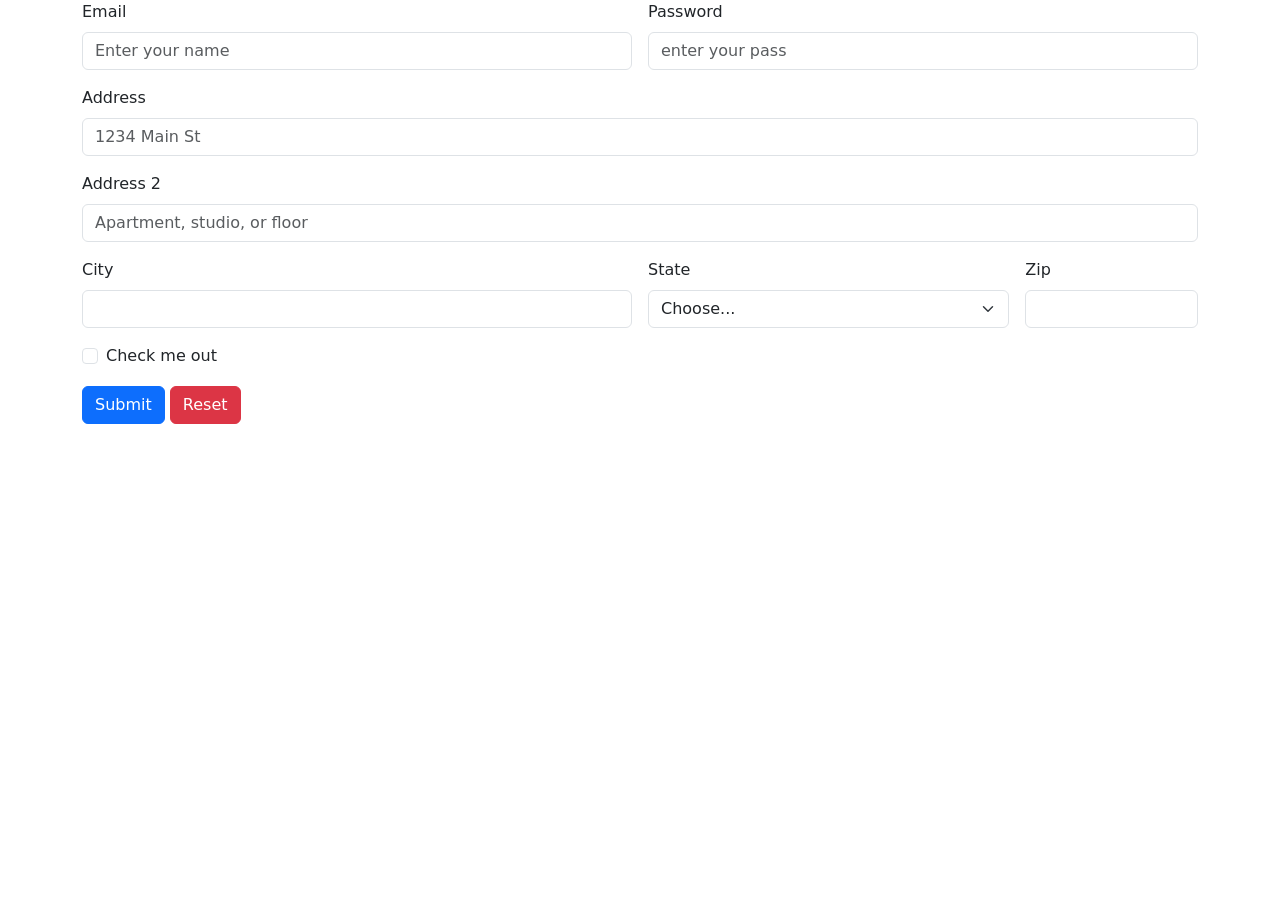
<file: Online/Form.html>
<!DOCTYPE html>
<html lang="en">

<head>
    <meta charset="UTF-8">
    <meta name="viewport" content="width=device-width, initial-scale=1.0">
    <title>Form</title>
    <link rel="stylesheet" href="https://cdn.jsdelivr.net/npm/bootstrap@5.3.8/dist/css/bootstrap.min.css">
</head>

<body>
    <div class="container">
        
            <div class="col-12">

                <form class="row g-3">
                    <div class="col-md-6">
                        <label for="inputEmail4" class="form-label">Email</label>
                        <input placeholder="Enter your name" type="email" class="form-control" id="inputEmail4">
                    </div>
                    <div class="col-md-6">
                        <label for="inputPassword4" class="form-label">Password</label>
                        <input placeholder="enter your pass" type="password" class="form-control" id="inputPassword4">
                    </div>
                    <div class="col-12">
                        <label for="inputAddress" class="form-label">Address</label>
                        <input type="text" class="form-control" id="inputAddress" placeholder="1234 Main St">
                    </div>
                    <div class="col-12">
                        <label for="inputAddress2" class="form-label">Address 2</label>
                        <input type="text" class="form-control" id="inputAddress2"
                            placeholder="Apartment, studio, or floor">
                    </div>
                    <div class="col-md-6">
                        <label for="inputCity" class="form-label">City</label>
                        <input type="text" class="form-control" id="inputCity">
                    </div>
                    <div class="col-md-4">
                        <label for="inputState" class="form-label">State</label>
                        <select id="inputState" class="form-select">
                            <option selected>Choose...</option>
                            <option>...</option>
                        </select>
                    </div>
                    <div class="col-md-2">
                        <label for="inputZip" class="form-label">Zip</label>
                        <input type="text" class="form-control" id="inputZip">
                    </div>
                    <div class="col-12">
                        <div class="form-check">
                            <input class="form-check-input" type="checkbox" id="gridCheck">
                            <label class="form-check-label" for="gridCheck">
                                Check me out
                            </label>
                        </div>
                    </div>
                    <div class="col-12">
                        <button type="submit" class="btn btn-primary">Submit</button>
                        <button type="button" class="btn btn-danger">Reset</button>
                    </div>
                </form>

            </div>
       
            
    </div>



    <link rel="stylesheet" href="https://cdn.jsdelivr.net/npm/bootstrap@5.3.8/dist/js/bootstrap.bundle.min.js
">
</body>

</html>
</file>
<file: Online/deshal-style.css>
.category-card {
  position: relative;
  overflow: hidden;
}

.category-card img {
  width: 100%;
  margin-top: 10px;
  height: auto;
}

.category-content {
  position: absolute;
  bottom: 0;
  left: 50%;
  transform: translateX(-50%);
  margin-bottom: 15px;
  text-align: center;
}

.category-title {
  font-size: 30px;
  color: white;
}
.row{
  margin:0 auto;
}

.category-content .btn {
  font-size: 15px;
  text-transform: uppercase;
  padding: 10px;
  margin-bottom: 15px;
  display: inline-block;
}

.custom-img {
  width: 100%;
  height: auto;   /* height ঠিক রাখবে */
  display: block; /* নিচে ছোট gap থাকলে সেটা দূর করবে */
}

/* carusell er button */
.carousel-item {
    position: relative;
}

.category-content {
    position: absolute;
    bottom: 45px;   /* ekhane control korba */
    left: 50%;
    transform: translateX(-50%);
    text-align: center;
    z-index: 2;
}

/* Jate dot gula nichei thake */
.carousel-indicators {
    bottom: 20px;
}

/* dot er size  */
/* Carousel Indicators Circle */
.carousel-indicators [data-bs-target] {
    width: 12px;
    height: 12px;
    border-radius: 50%;
    background-color: white;
    opacity: 0.5;
}

/* Active dot */
.carousel-indicators .active {
    opacity: 1;
    background-color: rgb(212, 206, 206); /* chaile color change korte paro */
}
/* buttom border */
.category-content .btn {
    padding: 14px 40px;
    font-size: 16px;
    font-weight: 600;
    text-transform: uppercase;
}

/* women class */
.navbar-nav .nav-item:hover.dropdown-menu{
 display: block;

}

/* women dropdown menu section */
.mega-menu {
    left: 0;
    right: 0;
    border: none;
    padding: 30px 0;
}

.mega-menu h6 {
    font-weight: 600;
    margin-bottom: 15px;
}

.mega-menu a {
    text-decoration: none;
    color: #333;
    display: block;
    padding: 5px 0;
}

.mega-menu a:hover {
    color: red;
}
</file>
